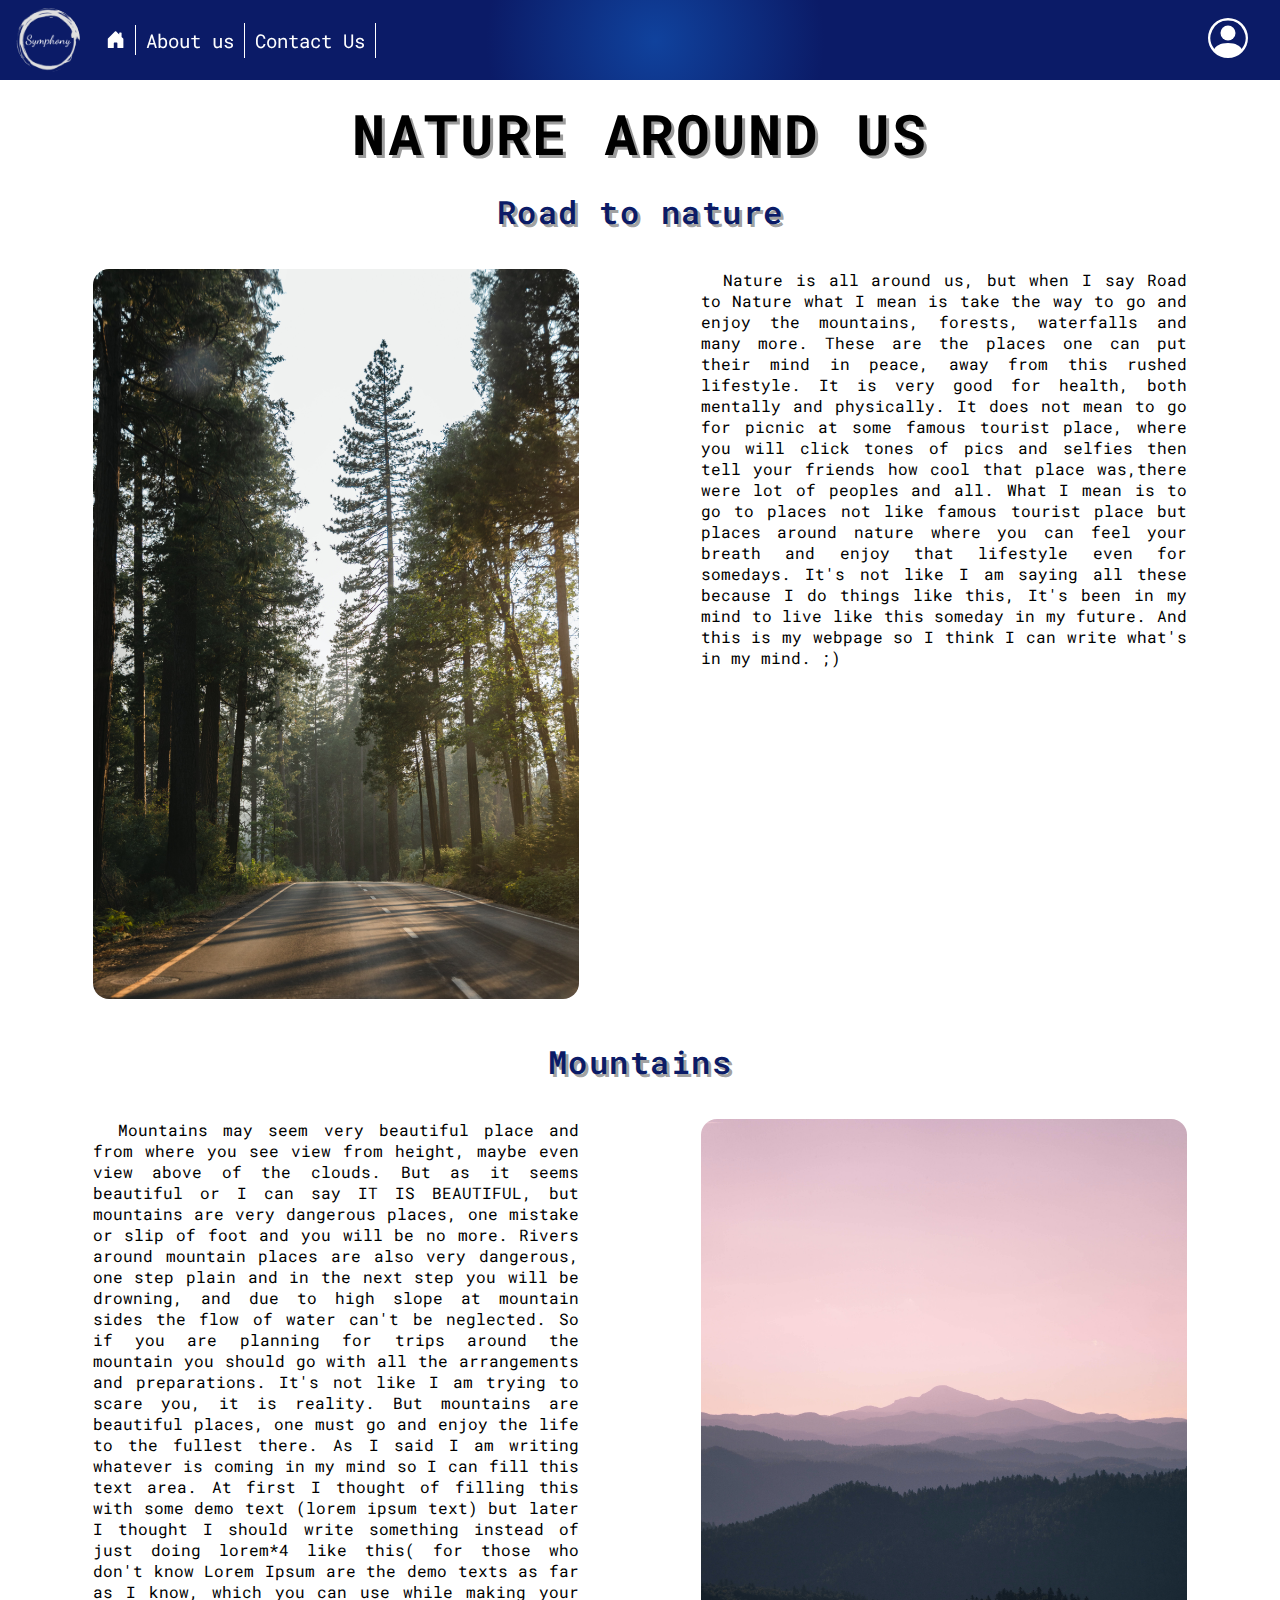
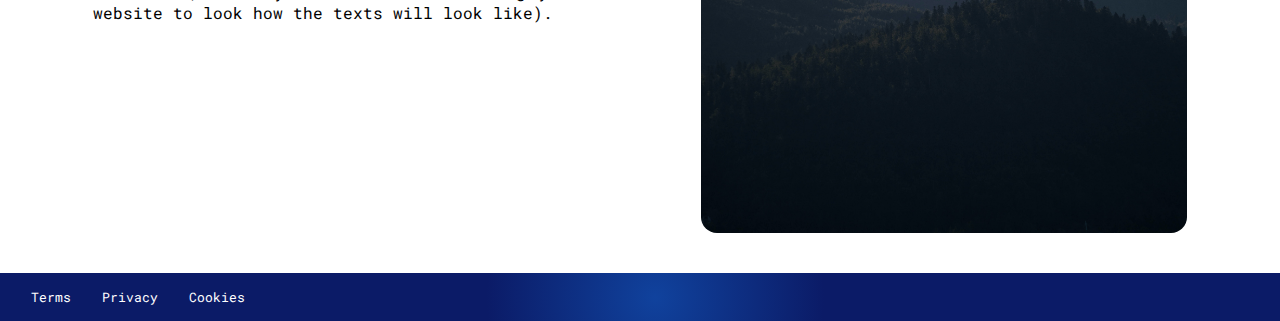
<file: index.html>
<!DOCTYPE html>
<html lang="en">

<head>
    <meta charset="UTF-8">
    <meta http-equiv="X-UA-Compatible" content="IE=edge">
    <meta name="viewport" content="width=device-width, initial-scale=1.0">
    <link rel="stylesheet" href="mycss.css">
    <link rel="preconnect" href="https://fonts.googleapis.com">
    <link rel="preconnect" href="https://fonts.gstatic.com" crossorigin>
    <link href="https://fonts.googleapis.com/css2?family=Roboto+Mono:wght@400;600;800&display=swap" rel="stylesheet">
    <link rel="icon" href="./logo/logo dark.png" type="image/icon">
    <title>Symphony</title>
</head>

<body>
    <nav class="topbar">
        <div class="leftcontent">
            <img src="./logo/logo light.png" alt="" class="content logo">
            <a href="#" class="content left homewrite">Home</a>
            <a href="#" class="content left home"><svg xmlns="http://www.w3.org/2000/svg" width="19.2" height="19.2"
                    fill="currentColor" class="bi bi-house-door-fill" viewBox="0 0 16 16">
                    <path
                        d="M6.5 14.5v-3.505c0-.245.25-.495.5-.495h2c.25 0 .5.25.5.5v3.5a.5.5 0 0 0 .5.5h4a.5.5 0 0 0 .5-.5v-7a.5.5 0 0 0-.146-.354L13 5.793V2.5a.5.5 0 0 0-.5-.5h-1a.5.5 0 0 0-.5.5v1.293L8.354 1.146a.5.5 0 0 0-.708 0l-6 6A.5.5 0 0 0 1.5 7.5v7a.5.5 0 0 0 .5.5h4a.5.5 0 0 0 .5-.5z" />
                </svg></a>
            <a href="about_us.html" class="content left">About us</a>
            <a href="contact_us.html" class="content left">Contact Us</a>
        </div>
        <div class="rightcontent">
            <a href="sign_up.html" class="content login"><svg xmlns="http://www.w3.org/2000/svg" fill="currentColor"
                    class="bi bi-person-circle" viewBox="0 0 16 16">
                    <path d="M11 6a3 3 0 1 1-6 0 3 3 0 0 1 6 0z" />
                    <path fill-rule="evenodd"
                        d="M0 8a8 8 0 1 1 16 0A8 8 0 0 1 0 8zm8-7a7 7 0 0 0-5.468 11.37C3.242 11.226 4.805 10 8 10s4.757 1.225 5.468 2.37A7 7 0 0 0 8 1z" />
                </svg></a>
        </div>
    </nav>
    <main class="indexmain">
        <h1 class="heading">NATURE AROUND US</h1>
        <div>
            <h2 class="subheading">Road to nature</h2>
            <section class="row first">
                <div class="image"><img src="./image/humberto-portillo-GtgHHOzxaHU-unsplash.jpg" alt=""></div>
                <div class="text">
                    &emsp; Nature is all around us, but when I say Road to Nature what I mean is take the way to go and
                    enjoy the mountains, forests, waterfalls and many more. These are the places one can put their mind
                    in peace, away from this rushed lifestyle. It is very good for health, both mentally and physically.
                    It does not mean to go for picnic at some famous tourist place, where you will click tones of pics
                    and selfies then tell your friends how cool that place was,there were lot of peoples and all. What I
                    mean is to go to places not like famous tourist place but places around nature where you can feel
                    your breath and enjoy that lifestyle even for somedays. It's not like I am saying all these because
                    I do things like this, It's been in my mind to live like this someday in my future. And this is my
                    webpage so I think I can write what's in my mind. ;)
            </section>
        </div>
        <div>
            <h2 class="subheading">Mountains</h2>
            <section class="row second">
                <div class="text">
                    &emsp; Mountains may seem very beautiful place and from where you see view from height, maybe even
                    view above of the clouds. But as it seems beautiful or I can say IT IS BEAUTIFUL, but mountains
                    are very dangerous places, one mistake or slip of foot and you will be no more. Rivers around
                    mountain places are also very dangerous, one step plain and in the next step you will be
                    drowning, and due to high slope at mountain sides the flow of water can't be neglected. So if you
                    are
                    planning for trips around the mountain you should go with all the arrangements and preparations.
                    It's
                    not like I am trying to scare you, it is reality. But mountains are beautiful places, one must go
                    and enjoy the life to the fullest there. As I said I am writing whatever is coming in my mind so I
                    can fill this text area. At first I thought of filling this with some demo text (lorem ipsum text)
                    but later I thought I should write something instead of just doing lorem*4 like this( for those who
                    don't know Lorem Ipsum are the demo texts as far as I know, which you can use while making your
                    website to look how the texts will look like).
                </div>
                <div class="image"><img src="./image/lovro-pavlicic-741MfdrVr_I-unsplash.jpg" alt=""></div>
            </section>
        </div>
    </main>
    <footer>
        <div class="footer">
            <a href="#" class="footeritem terms">Terms</a>
            <a href="#" class="footeritem privacy">Privacy</a>
            <a href="#" class="footeritem cookies">Cookies</a>
        </div>
    </footer>

</body>

</html>
</file>
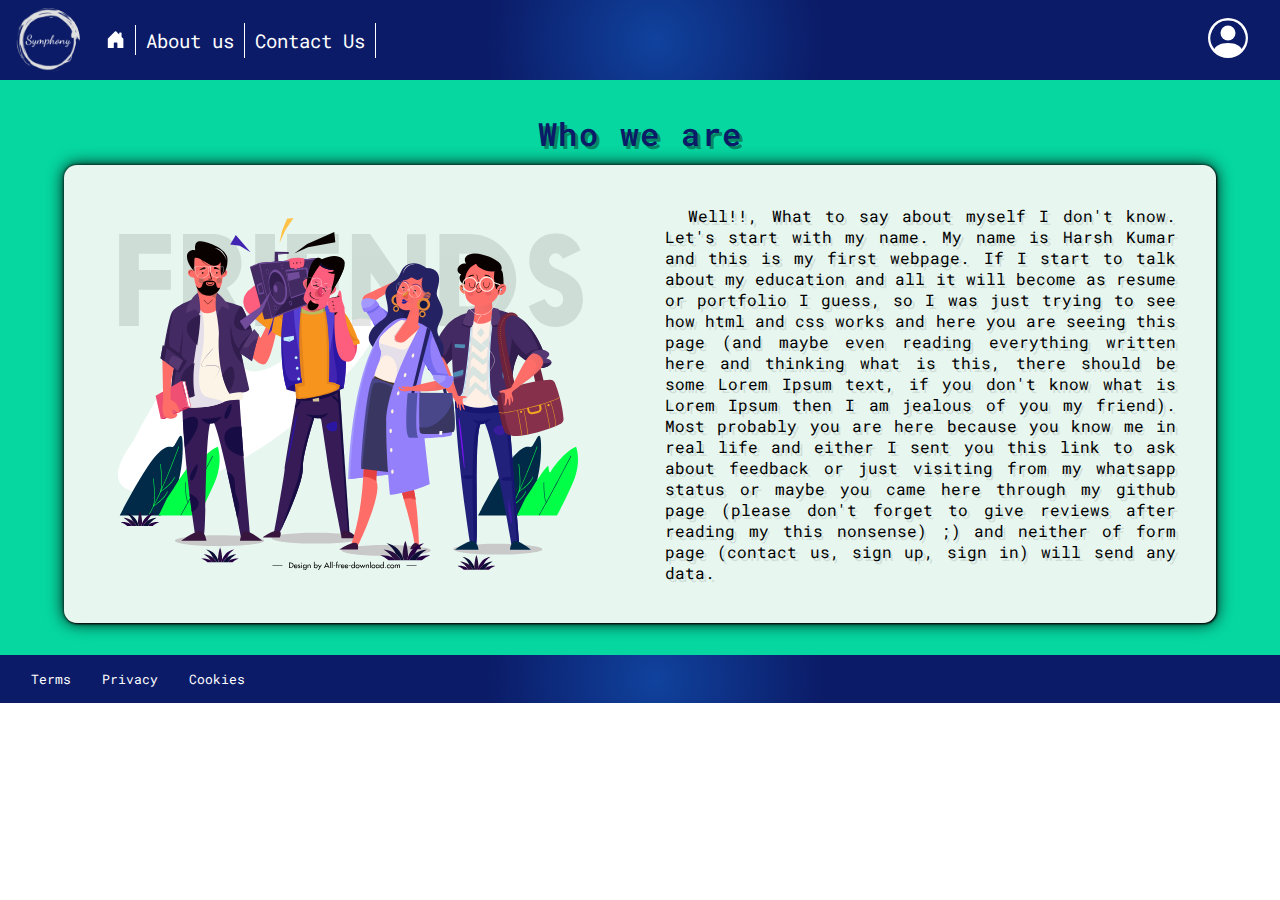
<file: about_us.html>
<!DOCTYPE html>
<html lang="en">

<head>
    <meta charset="UTF-8">
    <meta http-equiv="X-UA-Compatible" content="IE=edge">
    <meta name="viewport" content="width=device-width, initial-scale=1.0">
    <link rel="stylesheet" href="mycss.css">
    <link rel="preconnect" href="https://fonts.googleapis.com">
    <link rel="preconnect" href="https://fonts.gstatic.com" crossorigin>
    <link href="https://fonts.googleapis.com/css2?family=Roboto+Mono:wght@400;600;800&display=swap" rel="stylesheet">
    <link rel="icon" href="./logo/logo dark.png" type="image/icon">
    <title>About us</title>
</head>

<body>
    <nav class="topbar aboutusnav">
        <div class="leftcontent">
            <img src="./logo/logo light.png" alt="" class="content logo">
            <a href="index.html" class="content left homewrite">Home</a>
            <a href="index.html" class="content left home"><svg xmlns="http://www.w3.org/2000/svg" width="19.2"
                    height="19.2" fill="currentColor" class="bi bi-house-door-fill" viewBox="0 0 16 16">
                    <path
                        d="M6.5 14.5v-3.505c0-.245.25-.495.5-.495h2c.25 0 .5.25.5.5v3.5a.5.5 0 0 0 .5.5h4a.5.5 0 0 0 .5-.5v-7a.5.5 0 0 0-.146-.354L13 5.793V2.5a.5.5 0 0 0-.5-.5h-1a.5.5 0 0 0-.5.5v1.293L8.354 1.146a.5.5 0 0 0-.708 0l-6 6A.5.5 0 0 0 1.5 7.5v7a.5.5 0 0 0 .5.5h4a.5.5 0 0 0 .5-.5z" />
                </svg></a>
            <a href="about_us.html" class="content left">About us</a>
            <a href="contact_us.html" class="content left">Contact Us</a>
        </div>
        <div class="rightcontent">
            <a href="sign_up.html" class="content login"><svg xmlns="http://www.w3.org/2000/svg" fill="currentColor"
                    class="bi bi-person-circle" viewBox="0 0 16 16">
                    <path d="M11 6a3 3 0 1 1-6 0 3 3 0 0 1 6 0z" />
                    <path fill-rule="evenodd"
                        d="M0 8a8 8 0 1 1 16 0A8 8 0 0 1 0 8zm8-7a7 7 0 0 0-5.468 11.37C3.242 11.226 4.805 10 8 10s4.757 1.225 5.468 2.37A7 7 0 0 0 8 1z" />
                </svg></a>
        </div>
    </nav>

    <main class="mainbg">
        <h2 class="subheading">Who we are</h2>
        <section class="aboutussection">
            <div><img src="./image/Friends.svg" alt=""></div>
            <div class="text">
                &emsp; Well!!, What to say about myself I don't know. Let's start with my name. My name is Harsh Kumar
                and this is my first webpage. If I start to talk about my education and all it will become as resume or
                portfolio I guess, so I was just trying to see how html and css works and here you are seeing this page
                (and maybe even reading everything written here and thinking what is this, there should be some Lorem
                Ipsum text, if you don't know what is Lorem Ipsum then I am jealous of you my friend). Most probably you
                are here because you know me in real life and either I sent you this link to ask about feedback or just
                visiting from my whatsapp status or maybe you came here through my github page (please don't forget to
                give reviews after reading my this nonsense) ;) and neither of form page (contact us, sign up, sign in)
                will send any data.
            </div>
        </section>
        <footer>
            <div class="footer">
                <a href="#" class="footeritem terms">Terms</a>
                <a href="#" class="footeritem privacy">Privacy</a>
                <a href="#" class="footeritem cookies">Cookies</a>
            </div>
        </footer>

    </main>



</body>

</html>
</file>
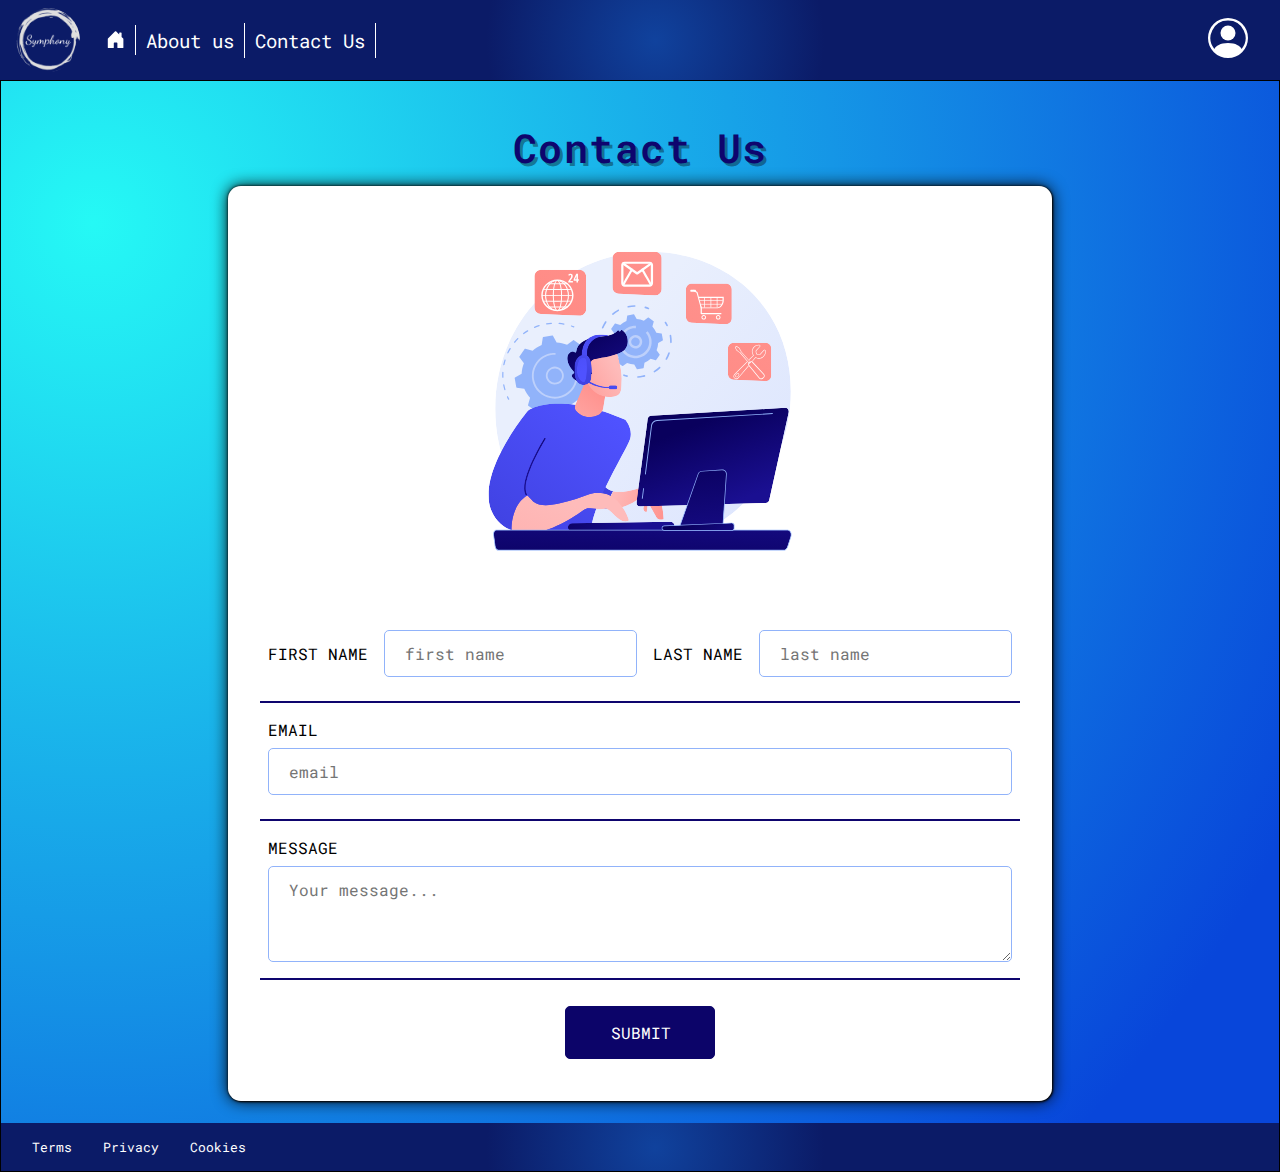
<file: contact_us.html>
<!DOCTYPE html>
<html lang="en">

<head>
    <meta charset="UTF-8">
    <meta http-equiv="X-UA-Compatible" content="IE=edge">
    <meta name="viewport" content="width=device-width, initial-scale=1.0">
    <link rel="stylesheet" href="mycss.css">
    <link rel="preconnect" href="https://fonts.googleapis.com">
    <link rel="preconnect" href="https://fonts.gstatic.com" crossorigin>
    <link href="https://fonts.googleapis.com/css2?family=Roboto+Mono:wght@400;600;800&display=swap" rel="stylesheet">
    <link rel="icon" href="./logo/logo dark.png" type="image/icon">
    <title>Contact Us</title>
</head>

<body>
    <nav class="topbar aboutusnav">
        <div class="leftcontent">
            <img src="./logo/logo light.png" alt="" class="content logo">
            <a href="index.html" class="content left homewrite">Home</a>
            <a href="index.html" class="content left home"><svg xmlns="http://www.w3.org/2000/svg" width="19.2"
                    height="19.2" fill="currentColor" class="bi bi-house-door-fill" viewBox="0 0 16 16">
                    <path
                        d="M6.5 14.5v-3.505c0-.245.25-.495.5-.495h2c.25 0 .5.25.5.5v3.5a.5.5 0 0 0 .5.5h4a.5.5 0 0 0 .5-.5v-7a.5.5 0 0 0-.146-.354L13 5.793V2.5a.5.5 0 0 0-.5-.5h-1a.5.5 0 0 0-.5.5v1.293L8.354 1.146a.5.5 0 0 0-.708 0l-6 6A.5.5 0 0 0 1.5 7.5v7a.5.5 0 0 0 .5.5h4a.5.5 0 0 0 .5-.5z" />
                </svg></a>
            <a href="about_us.html" class="content left">About us</a>
            <a href="contact_us.html" class="content left">Contact Us</a>
        </div>
        <div class="rightcontent">
            <a href="sign_up.html" class="content login"><svg xmlns="http://www.w3.org/2000/svg" fill="currentColor"
                    class="bi bi-person-circle" viewBox="0 0 16 16">
                    <path d="M11 6a3 3 0 1 1-6 0 3 3 0 0 1 6 0z" />
                    <path fill-rule="evenodd"
                        d="M0 8a8 8 0 1 1 16 0A8 8 0 0 1 0 8zm8-7a7 7 0 0 0-5.468 11.37C3.242 11.226 4.805 10 8 10s4.757 1.225 5.468 2.37A7 7 0 0 0 8 1z" />
                </svg></a>
        </div>
    </nav>
    <main class="contactusbg">
        <div class="contactuspage">
            <h2 class="subheading">Contact Us</h2>
            <section class="contactusdetail">
                <div class="contactusimage"><img src="./image/contact_us.svg" alt=""></div>
                <div class="text">
                    <form action="#">
                        <div class="name">
                            <label for="first" id="writelabel">FIRST NAME</label>
                            <input id="first" type="text" class="fill" placeholder="first name" required>
                            <label for="last" id="writelabel">LAST NAME</label>
                            <input id="last" type="text" class="fill" placeholder="last name">
                        </div>
                        <div class="email">
                            <label for="email" id="writelabel">EMAIL</label>
                            <input id="email" type="email" class="text" placeholder="email" required>
                        </div>
                        <div class="message">
                            <label for="message" id="writelabel">MESSAGE</label>
                            <textarea id="message" type="text" class="text" placeholder="Your message..."
                                required></textarea>
                        </div>
                        <div class="submit">
                            <button type="submit">Submit</button>
                        </div>
                    </form>
                </div>
            </section>
        </div>
        <footer>
            <div class="footer">
                <a href="#" class="footeritem terms">Terms</a>
                <a href="#" class="footeritem privacy">Privacy</a>
                <a href="#" class="footeritem cookies">Cookies</a>
            </div>
        </footer>
    </main>

</body>

</html>
</file>
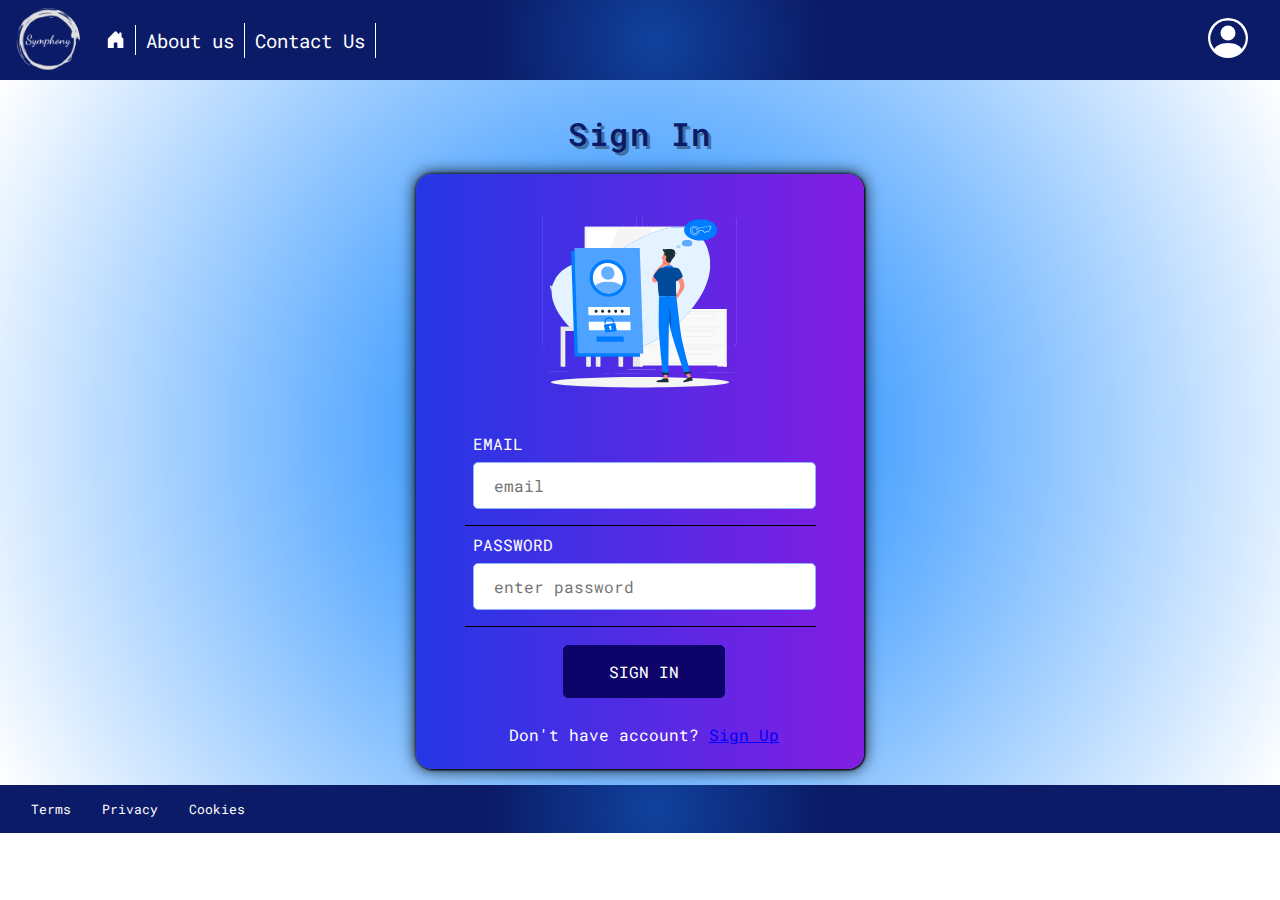
<file: sign_in.html>
<!DOCTYPE html>
<html lang="en">

<head>
    <meta charset="UTF-8">
    <meta http-equiv="X-UA-Compatible" content="IE=edge">
    <meta name="viewport" content="width=device-width, initial-scale=1.0">
    <link rel="stylesheet" href="mycss.css">
    <link rel="preconnect" href="https://fonts.googleapis.com">
    <link rel="preconnect" href="https://fonts.gstatic.com" crossorigin>
    <link href="https://fonts.googleapis.com/css2?family=Roboto+Mono:wght@400;600;800&display=swap" rel="stylesheet">
    <link rel="icon" href="./logo/logo dark.png" type="image/icon">
    <title>Sign up</title>
</head>

<body>
    <nav class="topbar aboutusnav">
        <div class="leftcontent">
            <img src="./logo/logo light.png" alt="" class="content logo">
            <a href="index.html" class="content left homewrite">Home</a>
            <a href="index.html" class="content left home"><svg xmlns="http://www.w3.org/2000/svg" width="19.2"
                    height="19.2" fill="currentColor" class="bi bi-house-door-fill" viewBox="0 0 16 16">
                    <path
                        d="M6.5 14.5v-3.505c0-.245.25-.495.5-.495h2c.25 0 .5.25.5.5v3.5a.5.5 0 0 0 .5.5h4a.5.5 0 0 0 .5-.5v-7a.5.5 0 0 0-.146-.354L13 5.793V2.5a.5.5 0 0 0-.5-.5h-1a.5.5 0 0 0-.5.5v1.293L8.354 1.146a.5.5 0 0 0-.708 0l-6 6A.5.5 0 0 0 1.5 7.5v7a.5.5 0 0 0 .5.5h4a.5.5 0 0 0 .5-.5z" />
                </svg></a>
            <a href="about_us.html" class="content left">About us</a>
            <a href="contact_us.html" class="content left">Contact Us</a>
        </div>
        <div class="rightcontent">
            <a href="sign_up.html" class="content login"><svg xmlns="http://www.w3.org/2000/svg" fill="currentColor"
                    class="bi bi-person-circle" viewBox="0 0 16 16">
                    <path d="M11 6a3 3 0 1 1-6 0 3 3 0 0 1 6 0z" />
                    <path fill-rule="evenodd"
                        d="M0 8a8 8 0 1 1 16 0A8 8 0 0 1 0 8zm8-7a7 7 0 0 0-5.468 11.37C3.242 11.226 4.805 10 8 10s4.757 1.225 5.468 2.37A7 7 0 0 0 8 1z" />
                </svg></a>
        </div>
    </nav>
    <main class="signinmain">
        <div class="signuppage">
            <h2 class="subheading">Sign In</h2>
            <section class="signupdetail">
                <div class="profileimage"><img src="./image/sign_up.svg" alt=""></div>
                <div class="signuptext">
                    <form action="#">
                        <div class="email">
                            <label for="email" id="writelabel">EMAIL</label>
                            <input id="email" type="email" class="text" placeholder="email" required>
                        </div>
                        <div class="password">
                            <label for="password">PASSWORD</label>
                            <input type="password" class="text" id="password" placeholder="enter password" required>
                        </div>
                        <div class="signup">
                            <button type="submit">Sign In</button>
                        </div>
                        <div class="signin">Don't have account? <a href="sign_up.html">Sign Up</a></div>
                    </form>
                </div>
            </section>
        </div>
        <footer>
            <div class="footer">
                <a href="#" class="footeritem terms">Terms</a>
                <a href="#" class="footeritem privacy">Privacy</a>
                <a href="#" class="footeritem cookies">Cookies</a>
            </div>
        </footer>

    </main>

</body>

</html>
</file>
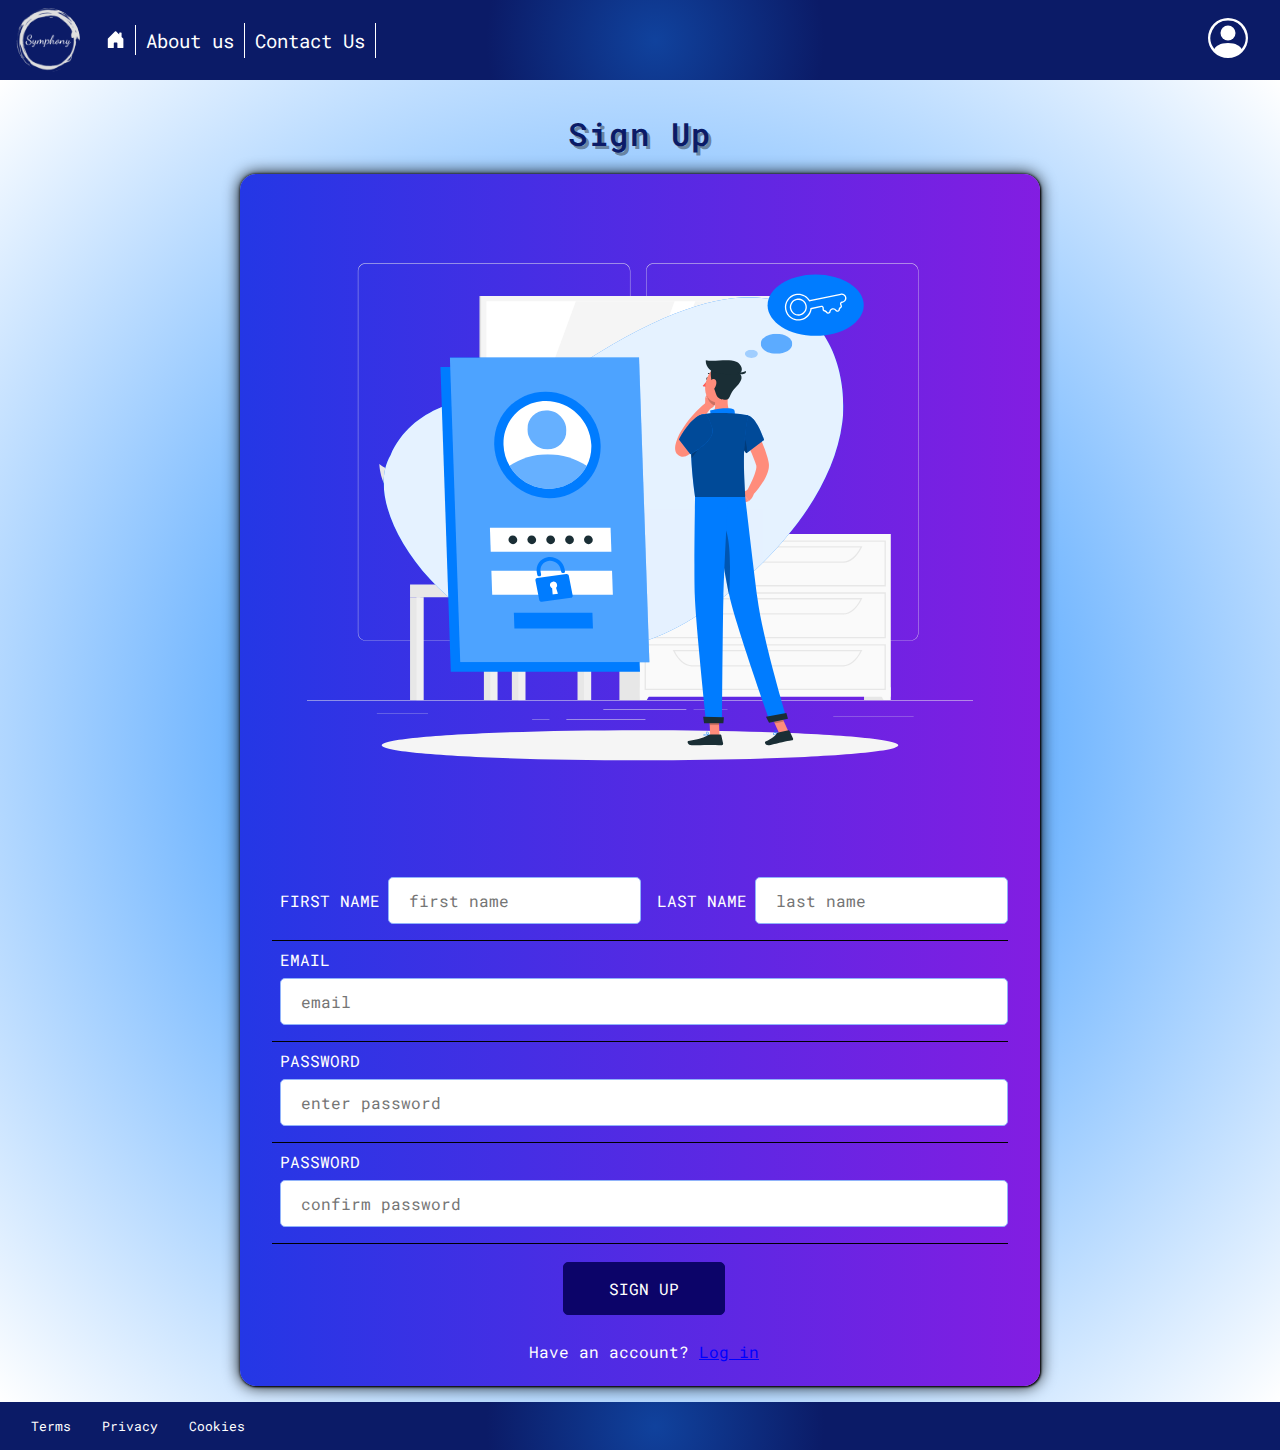
<file: sign_up.html>
<!DOCTYPE html>
<html lang="en">

<head>
    <meta charset="UTF-8">
    <meta http-equiv="X-UA-Compatible" content="IE=edge">
    <meta name="viewport" content="width=device-width, initial-scale=1.0">
    <link rel="stylesheet" href="mycss.css">
    <link rel="preconnect" href="https://fonts.googleapis.com">
    <link rel="preconnect" href="https://fonts.gstatic.com" crossorigin>
    <link href="https://fonts.googleapis.com/css2?family=Roboto+Mono:wght@400;600;800&display=swap" rel="stylesheet">
    <link rel="icon" href="./logo/logo dark.png" type="image/icon">
    <title>Sign up</title>
</head>

<body>
    <nav class="topbar aboutusnav">
        <div class="leftcontent">
            <img src="./logo/logo light.png" alt="" class="content logo">
            <a href="index.html" class="content left homewrite">Home</a>
            <a href="index.html" class="content left home"><svg xmlns="http://www.w3.org/2000/svg" width="19.2"
                    height="19.2" fill="currentColor" class="bi bi-house-door-fill" viewBox="0 0 16 16">
                    <path
                        d="M6.5 14.5v-3.505c0-.245.25-.495.5-.495h2c.25 0 .5.25.5.5v3.5a.5.5 0 0 0 .5.5h4a.5.5 0 0 0 .5-.5v-7a.5.5 0 0 0-.146-.354L13 5.793V2.5a.5.5 0 0 0-.5-.5h-1a.5.5 0 0 0-.5.5v1.293L8.354 1.146a.5.5 0 0 0-.708 0l-6 6A.5.5 0 0 0 1.5 7.5v7a.5.5 0 0 0 .5.5h4a.5.5 0 0 0 .5-.5z" />
                </svg></a>
            <a href="about_us.html" class="content left">About us</a>
            <a href="contact_us.html" class="content left">Contact Us</a>
        </div>
        <div class="rightcontent">
            <a href="#" class="content login"><svg xmlns="http://www.w3.org/2000/svg" fill="currentColor"
                    class="bi bi-person-circle" viewBox="0 0 16 16">
                    <path d="M11 6a3 3 0 1 1-6 0 3 3 0 0 1 6 0z" />
                    <path fill-rule="evenodd"
                        d="M0 8a8 8 0 1 1 16 0A8 8 0 0 1 0 8zm8-7a7 7 0 0 0-5.468 11.37C3.242 11.226 4.805 10 8 10s4.757 1.225 5.468 2.37A7 7 0 0 0 8 1z" />
                </svg></a>
        </div>
    </nav>
    <main class="signupmain">
        <div class="signuppage">
            <h2 class="subheading">Sign Up</h2>
            <section class="signupdetail">
                <div class="profileimage"><img src="./image/sign_up.svg" alt=""></div>
                <div class="signuptext">
                    <form action="#">
                        <div class="name">
                            <label for="first" id="writelabelfirst">FIRST NAME</label>
                            <input id="first" type="text" class="fill" placeholder="first name" required>
                            <label for="last" id="writelabellast">LAST NAME</label>
                            <input id="last" type="text" class="fill" placeholder="last name" required>
                        </div>
                        <div class="email">
                            <label for="email" id="writelabel">EMAIL</label>
                            <input id="email" type="email" class="text" placeholder="email" required>
                        </div>
                        <div class="password">
                            <label for="password">PASSWORD</label>
                            <input type="password" class="text" id="password" placeholder="enter password" required
                                pattern="(?=.*\d)(?=.*[a-z])(?=.*[A-Z]).{8,}"
                                title="Must contain at least one  number and one uppercase and lowercase letter, and at least 8 or more characters">
                        </div>
                        <div class="confirmpassword">
                            <label for="confirmpassword">PASSWORD</label>
                            <input type="password" class="text" id="confirmpassword" placeholder="confirm password"
                                required pattern="(?=.*\d)(?=.*[a-z])(?=.*[A-Z]).{8,}"
                                title="Must contain at least one  number and one uppercase and lowercase letter, and at least 8 or more characters">
                        </div>
                        <div class="signup">
                            <button type="submit">Sign Up</button>
                        </div>
                        <div class="signin">Have an account? <a href="sign_in.html">Log in</a></div>
                    </form>
                </div>
            </section>
        </div>
        <footer>
            <div class="footer">
                <a href="#" class="footeritem terms">Terms</a>
                <a href="#" class="footeritem privacy">Privacy</a>
                <a href="#" class="footeritem cookies">Cookies</a>
            </div>
        </footer>

    </main>

</body>

</html>
</file>
<file: mycss.css>
html, body, div, span, applet, object, iframe,
h1, h2, h3, h4, h5, h6, p, blockquote, pre,
a, abbr, acronym, address, big, cite, code,
del, dfn, em, img, ins, kbd, q, s, samp,
small, strike, strong, sub, sup, tt, var,
b, u, i, center,
dl, dt, dd, ol, ul, li,
fieldset, form, label, legend,
table, caption, tbody, tfoot, thead, tr, th, td,
article, aside, canvas, details, embed, 
figure, figcaption, footer, header, hgroup, 
menu, nav, output, ruby, section, summary,
time, mark, audio, video {
	margin: 0;
	padding: 0;
	border: 0;
	font-size: 100%;
	font: inherit;
	vertical-align: baseline;
}
/* HTML5 display-role reset for older browsers */
/* article, aside, details, figcaption, figure, 
footer, header, hgroup, menu, nav, section {
	display: block;
} */
/* body {
	line-height: 1;
} */
ol, ul {
	list-style: none;
}
blockquote, q {
	quotes: none;
}
blockquote:before, blockquote:after,
q:before, q:after {
	content: '';
	content: none;
}
table {
	border-collapse: collapse;
	border-spacing: 0;
}

/* my css starts here */
html{
    font-family: 'Roboto Mono', monospace;
}
nav a{
    text-decoration: none;
    color:white;
}

body nav{
    width: 100%;
    height: 5em;
    background-image: radial-gradient( circle 976px at 51.2% 51%,  rgba(11,27,103,1) 0%, rgba(16,66,157,1) 0%, rgba(11,27,103,1) 17.3%, rgba(11,27,103,1) 58.8%, rgba(11,27,103,1) 71.4%, rgba(16,66,157,1) 100.2%, rgba(187,187,187,1) 100.2% );
    display: flex;
    justify-content:space-between;
    align-items: center;
    position:fixed;
}
.leftcontent{
    display: flex;
    align-items: center;
}
.rightcontent{
    margin:auto 2em;
}

.content.left{
    display: flex;
    font-size: 1.2em;
    padding:5px 10px;
    border-right:1px solid white;
}
.content.login svg{
    width: 40px;
    height: 40px;
}
.content.logo{
    margin:auto 1em;
    width: 4em;
    height: 4em;
    background-image: ( circle 976px at 51.2% 51%,  rgba(11,27,103,1) 0%, rgba(16,66,157,1) 0%, rgba(11,27,103,1) 17.3%, rgba(11,27,103,1) 58.8%, rgba(11,27,103,1) 71.4%, rgba(16,66,157,1) 100.2%, rgba(187,187,187,1) 100.2% );
    border-radius: 50%;
    
}
.indexmain{
    padding-top:6em;
}
.content:hover {
    transition: all 200ms ease-in-out;
    transform: translateY(-1.5px);
    text-shadow: 1px 1px 2px white, 0 0 1em white, 0 0 0.2em white;
    color:rgba(16,66,157,1) 100.2%;
    text-decoration: none;
}
.content.login svg:hover{
    transition: all 200ms ease-in-out;
    transform: translateY(-1.5px);
    border-radius: 50%;
    box-shadow: 1px 1px 2px white, 0 0 1em white, 0 0 0.2em white;
}
.content.left.home:hover{
    transform: translateY(-1.5px);
    border-radius:10px;
    box-shadow: 1px 1px 2px white, 0 0 1em white, 0 0 0.2em white;
}
.content.left.homewrite{
    display: none;
}

/* main page css */
.indexmain{
    padding-left:2em;
    padding-right: 2em;
}
.heading{
    text-align: center;
    font-size: 3.5em;
    letter-spacing: 2px;
    font-weight: 800;
    margin-bottom:20px;
    text-shadow: 3px 3px rgba(7,7,7,0.4);
}
.indexmain img{
    width: 100%;
    border-radius: 1em;
}

.subheading{
    color:rgb(11,27,103);
    text-align: center;
    font-size:2em ;
    letter-spacing: 1.5px;
    font-weight: 600;
    text-shadow: 3px 3px rgba(7,7,7,0.4);
}
.row{
    display: flex;
}
.row div{
    width: 50%;
    padding:3% 5%;
    text-align: justify;
    font-weight: 400;
}

/* footer starts here */

.footer a{
    text-decoration: none;
    color:white;
}
footer{
    width: 100%;
    height: 3em;
    background-image: radial-gradient( circle 976px at 51.2% 51%,  rgba(11,27,103,1) 0%, rgba(16,66,157,1) 0%, rgba(11,27,103,1) 17.3%, rgba(11,27,103,1) 58.8%, rgba(11,27,103,1) 71.4%, rgba(16,66,157,1) 100.2%, rgba(187,187,187,1) 100.2% );
    display: flex;
    align-items: center;
}

footer .footer{
    margin-left: 1em;
    display: flex;
    align-items: center;
}

.footeritem{
    padding: 1.2em;
    font-size: 0.8em;
}

/* about us page */

body .mainbg{
    max-width: 100%;
    /* max-height: 100vh; */
    background-color: #06d6a0;
    /* padding:0 0; */
}
.mainbg .subheading{
    padding-top:1em;
    padding-bottom:0.3em;
    text-shadow: 3px 3px rgba(7,7,7,0.4);
}
.aboutussection{
    background-color: rgba(231,246,239,255);
    border-radius: 0.8em;
    display: flex;
    height: fit-content;
    margin:0em 4em 2em 4em;
    box-shadow: 1px 1px 2px rgb(7, 7, 7), 0 0 1em rgb(7, 7, 7), 0 0 0.2em rgb(0, 0, 0);
}
.aboutussection div{
    width: 50%;
    margin:10px;
    padding: 15px;
}
.aboutussection .text{
    background-color: rgba(231,246,239,255);
    margin:25px;
    text-shadow: 2.5px 2.5px #cfded9;
    text-align: justify;
}
.aboutussection div img{
    width: 100%;
    height: 100%;
}

body .aboutusnav{
    position:static;
}

/* contact us page */
/* .name,.email,.message{
    border:1px solid black;
} */
button, input, select, textarea {
    font-family: inherit;
    font-size: 100%;
}
input, textarea, select, button {
    width : 150px;
    padding: 0;
    margin: 0;
    box-sizing: border-box;
}

body .contactusbg{
    border:1px solid black;
    max-width: 100%;
background-image: radial-gradient( circle farthest-corner at 7.2% 13.6%,  rgba(37,249,245,1) 0%, rgba(8,70,218,1) 90% );  /* background-color: #FF6666 ; */
}
.contactusbg .contactuspage{
    background-image: radial-gradient( circle farthest-corner at 7.2% 13.6%,  rgba(37,249,245,1) 0%, rgba(8,70,218,1) 90% ); 
    height: fit-content;
    display: flex;
    flex-direction: column;
    justify-content: center;
    align-items: center;
}
.contactuspage .subheading{
    color:#0e056e;
    padding-top:1em;
    padding-bottom:0.3em;
    font-size: 2.5em;
}
.contactusdetail{
    background-color: #fff;
    display: flex;
    flex-direction: column;
    align-items: center;
    max-width: 100%;
    border-radius: 0.8em;
    margin-bottom: 1.4em;
    padding:1em 2em 1em 2em; 
    box-shadow: 1px 1px 2px rgb(7, 7, 7), 0 0 1em rgb(7, 7, 7), 0 0 0.2em rgb(0, 0, 0);
}
.contactusdetail .text{
    display: flex;
    flex-direction: column;
    align-items: center;
    max-width: 100%; 
    /* font-size: 1.5em; */
}
.text .name{
    display: flex;
    max-width: 98%;  
    align-items: center;
}
.contactusimage{
    max-width: fit-content;
    max-height: fit-content ;
    /* text-align: center; */
}
.text label,.text input{
    border: none;
    display: inline-block;
}
.text input{
    width: 100%;         
    padding:12px 20px;
    margin:8px 0;
    box-sizing: border-box;
    border:1px solid #91b3fa;
    border-radius: 5px;
}

.text .message textarea{
    width: 100%;
    padding:12px 20px;
    border:1px solid #91b3fa;
    border-radius: 5px;
    height: 6em;
    margin-top:8px;
}
.text input:focus,.text textarea:focus{
    outline: #0f0671;
    border: 3px solid #0f0671;
    box-sizing: border-box;
    background-color: white;
    color: #0f0671;
}
.text .name input{
    width: fit-content;
}
.text div{
    padding:1em 0.5em;
    border-bottom: 2px solid #0e056e;
}
.text div:last-child{
    border-bottom: none;
}
.text .name label{
    padding-right: 1em;
    padding-left: 1em;
}
.text .name label:first-child{
    padding-left:0;
}
.text label{
    font-size: 1em;
}
.text .submit{
    text-align: center;
}
.text .submit button{
    margin: 10px;
    padding: 15px 45px;
    text-align: center;
    text-transform: uppercase;
    background-color:#0c0469;
    color: white;
    border:1px solid #0c0469;
    border-radius: 5px;
}
.text .submit button:hover,.text .submit button:active{
    background-color: #0c0469;
    border:1px solid #0c0469;
    box-shadow: 1px 1px 2px rgb(7, 7, 7), 0 0 1em rgb(7, 7, 7), 0 0 0.2em rgb(0, 0, 0);
}

/* for sign up page */
.signuppage .signuptext label{
    display: inline-block;
}
.signuppage.signupdetail .profileimage{
    max-width: fit-content;
    max-height: fit-content;
}
.signuppage .signupdetail .profileimage img{
    max-width: 100%;
    max-height: 100%;
}
.body .signupmain{
    background-color: cyan;
}
.signuppage{
    background: radial-gradient(circle, hsla(211, 100%, 50%, 1) 0%, hsla(0, 0%, 100%, 1) 100%);
    display: flex;
    flex-direction: column;
    justify-content: center;
    align-items: center;
}
.signuppage .signupdetail{
    width: fit-content;
    height: fit-content;
    background-image: linear-gradient(270deg, hsla(271, 77%, 50%, 1) 0%, hsla(234, 79%, 52%, 1) 100%);
    display: flex;
    flex-direction: column;
    align-items: center;
    padding:1em 2em 1em 2em;            /* this property needed for responsive*/
    margin-bottom: 1em;
    border-radius: 1em;
    box-shadow: 1px 1px 2px rgb(7, 7, 7), 0 0 1em rgb(7, 7, 7), 0 0 0.2em rgb(0, 0, 0);
}
.signuppage .signupdetail .signuptext{
    display:flex;
    flex-direction: column;
    align-items: flex-start;
    max-width: 100%;
}
.signuppage .signuptext .name {
    display: flex;
    align-items: center;
}

.signuppage .signuptext input{
    width: 100%;
    padding:12px 20px;
    margin:8px 0;
    box-sizing: border-box;
    border:1px solid #91b3fa;
    border-radius: 5px;
}
.signuppage .signuptext .name input{
    width: fit-content;
}
.signuppage .signuptext .signup,.signuppage .signuptext .signin{
    text-align: center;
}
.signuppage .signuptext div{
    color:white;
    padding-left:0.5em;
    padding-top:0.5em;
    padding-bottom: 0.5em;
    border-bottom: 1px solid black;
}
.signuppage .signuptext div:last-child{
    border-bottom: none;
}
.signuppage .signuptext div:nth-last-child(2){
    border-bottom: none;
}
#writelabellast{
    padding-left: 1em;
    padding-right: 0.5em;
}
#writelabelfirst{
    padding-right: 0.5em;
}
.signuppage .subheading{
    padding-top: 1em;
    padding-bottom: 0.6em;
}
.signuppage .signuptext .signup button{
    width: auto;
    margin: 10px;
    padding: 15px 45px;
    text-align: center;
    text-transform: uppercase;
    background-color:#0c0469;
    color: white;
    border:1px solid #0c0469;
    border-radius: 5px;
}
.signuppage .signuptext .signup button:hover,.signuppage .signuptext .signup button:active{
    background-color: #0c0469;
    border:1px solid #0c0469;
    box-shadow: 1px 1px 2px white, 0 0 1em white, 0 0 0.2em white;
}
.signuppage .signuptext .signin a{
    color:blue;
}

/* for sign in page to decrease size of image */
.signinmain .signuppage .signupdetail .profileimage img{
    max-width: 60%;
    max-height: 60%;
}
.signinmain .profileimage{
    text-align: center;
}
.signinmain .signuppage .signupdetail{
    max-width: 30%;
}


@media (max-width:700px){
    .content.left{
        font-size: 0.9em;
    }
    .content.logo{
        width:3em;
        height: 3em;
    }
    .content.left svg{
        width: 16px;
        height: 16px;
    }
    .content.login svg{
        width: 25px;
        height: 25px;
    }
    .heading{
        font-size: 2.5em;
    }
    .subheading{
        font-size: 1.5em;
    }
    .text{
        font-size:0.8em ;
    }
    /* for about us page */
    .aboutussection{
        flex-direction: column;
    }
    .aboutussection div{
        width: fit-content;
        margin:0;
        padding: 0;
    }    
    .aboutussection div img{
        border-radius: 0.8em;
    }
    /* for contact us page */
    .contactuspage .subheading{
        padding-top:0.6em;
        font-size: 2em;
    }
    .contactuspage .text label{
        font-size: 1em;
    }
    /* for sign in page */
    .signinmain .signuppage .signupdetail{
        max-width: fit-content;
    }    
}

@media (max-width:570px){
    .text .name{
        flex-direction: column;
        align-items: stretch;
    }
    .contactuspage .contactusdetail .text{
        align-items: stretch;
    }
    .text .name input{
        width: auto;
    }
    .contactusdetail{
        padding:0.6em 1em 0.6em 1em;
    }
    /* for sign up page */
    .signuppage .signuptext .name{
        flex-direction: column;
        align-items: stretch;
    }
    .signuppage .signuptext .name input{
        width: 100%;
    }
    .signuppage .signupdetail{
        padding:0.6em 1em 0.6em 1em;
    }
    #writelabellast{
        padding-left: 0;
        padding-right: 0;
    }
    #writelabelfirst{
        padding-right: 0;
    }

}

@media (max-width:450px){
    body nav{
        height: 10em;
    }
    .leftcontent{
        flex-direction: column;
        align-items: flex-start;
    }
    .content.left{
        border-right: none;
        border-top:1px solid white;
    }
    .content.left:nth-child(2){
        border-top: none;
    }
    .content.login svg{
        width: 40px;
        height: 40px;
    }
    .content.logo{
        margin: 10px 0 10px 5px;
    }
    .indexmain{
        padding-top:11em;
    }
    .heading{
        font-size: 2em;
        margin-bottom: 0;
    }
    .subheading{
        font-size: 1.2em;
        margin-top:15px;
    }
    .row{
        margin:5px 0;
        flex-direction: column;
    }
    .row.second{
        flex-direction: column-reverse;
    }
    .row div{
        width: 100%;
        padding: 0 0;
    }
    .content.left.homewrite{
        display: flex;
    }
    .content.left.home{
        display: none;
    }
    /* for about us page */
    .aboutussection{
        flex-direction: column;
        padding:2px;
        margin:0;
    }
    .aboutussection div{
        width:fit-content;
        margin:0;
        padding: 0;
        border-radius: 0.8em;
    }
    .aboutussection div img{
        border-radius: 0.8em;
    }
    .mainbg .subheading{
        margin-top:0;
    }
    .aboutussection .text{
        margin:0;
    }
    /* for contactus page */
    .contactusimage img{
        width: 200px;
        height: 200px;
    }
    .text .submit button{
        margin:0px;
        padding: 7px 7px;
        border-radius: 3px;
    }
    .contactusdetail{
        width: 100%;
        height: fit-content;
        padding: 0;
    }
    .contactusdetail .text{
        width: 100%;
    }
    /* for sign up page */
    .signuppage .signupdetail{
        padding:0;
    }
}
</file>
